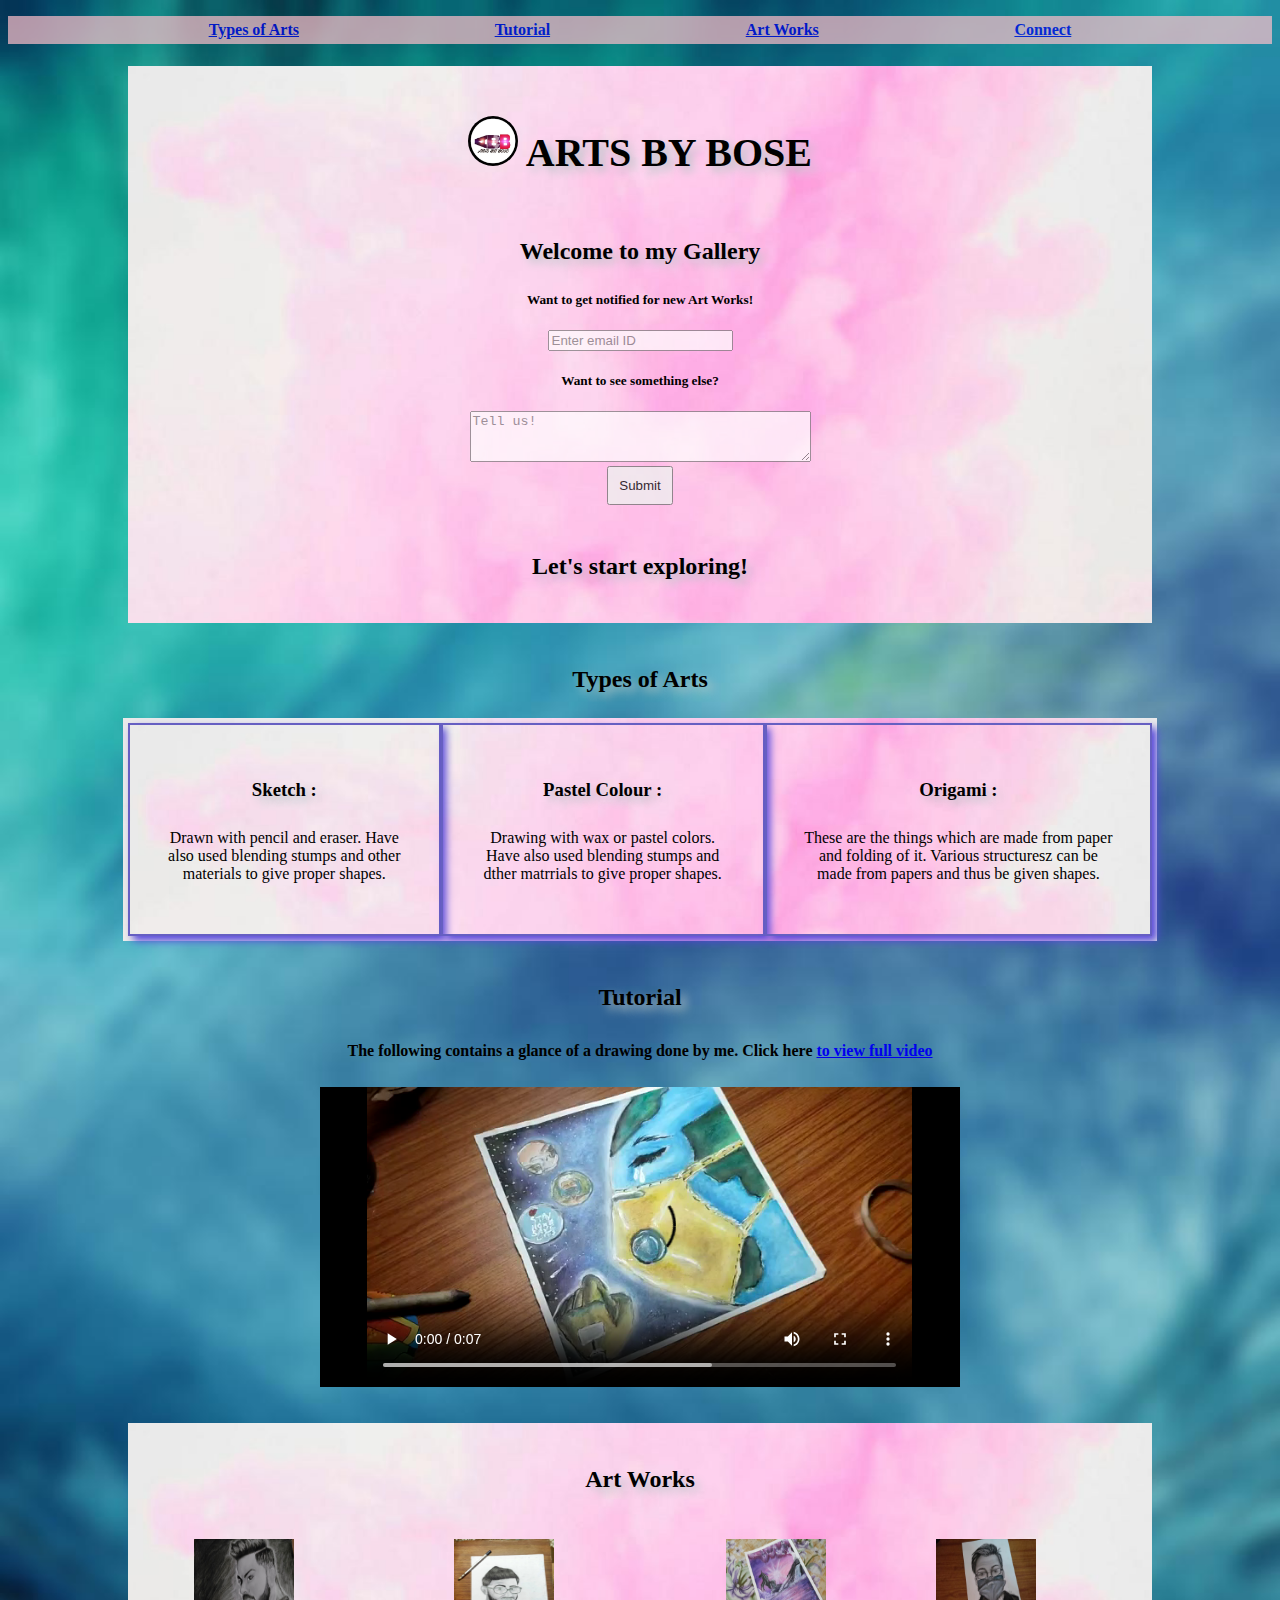
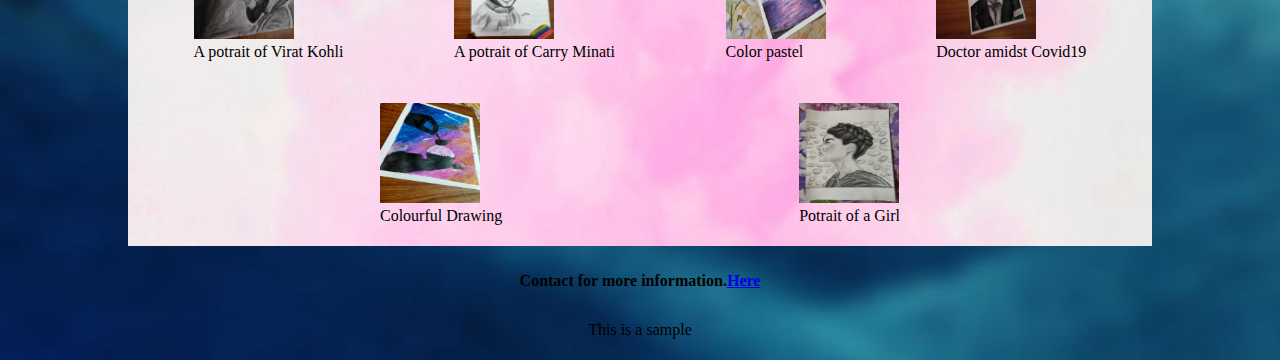
<file: index.html>
<!DOCTYPE HTML>
<html>
	<head>
	<title>Arts By Bose</title>
	<link rel="stylesheet" type="text/css" href="design.css">
	</head>
	
	<header id="header">
		<nav id="nav-bar">
			<ul>
				<div class="nav-link"><a href="#types"><strong>Types of Arts</strong>  </a></div>
				<div class="nav-link"><a href="#video"><strong>Tutorial</strong>    </a></div>
				<div class="nav-link"><a href="#photos"><strong>Art Works</strong>    </a></div>
				<div class="nav-link"><a href="#connect"><strong>Connect</strong>    </a></div>
				
				</ul>
			</nav>
		</header>
				
	
	<main>
	<div id="first">
		<div id="logo">
		<br><h1><img id="header-img" src="images/logo2.jfif" alt="LOGO">
			ARTS BY BOSE</h1>
			</div>

	<form id="form" action="https://www.freecodecamp.com/email-submit">
		<h2> Welcome to my Gallery </h2>
		
		<label for="email"><h5>Want to get notified for new Art Works!</h5></label>
			<input class="opac" id="email" type="email" placeholder="Enter email ID">
		<label for="more"><h5>Want to see something else?</h5></label>
			<textarea id="more" class="opac" rows="3" cols="40" placeholder="Tell us!"></textarea>
	<br><button id="submit" type="submit">Submit</button>
	</form>
	
	<br><h2 id="Start">Let's start exploring!</h2><br>
	</div>
		<br><h2> Types of Arts </h2>
	<ul id="types">
		<div class="variants">
		<h3> Sketch : </h3>
		<p>Drawn with pencil and eraser. Have also used blending stumps and other materials to give proper shapes.</p>
		</div>
		<div class="variants">
		<h3>Pastel Colour :</h3>
		<p>Drawing with wax or pastel colors. Have also used blending stumps and dther matrrials to give proper shapes.</p>
		</div>
		<div class="variants">
		<h3>Origami :</h3>
		<p>These are the things which are made from paper and folding of it. Various structuresz can be made from papers and thus be given shapes.</p>
		</div>
	</ul>

	<div id="video">
		<br><h2>Tutorial</h2>
			<h4>The following contains a glance of a drawing done by me. Click here  <a href="https://youtu.be/W6mHHwencJk">to view full video</a>
			</h4>
			<div id="centre">
			<video src="images/video.mp4" alt="Video snap" controls>
	</div></div>
	
		<br><br>
		<div class="full"><br><h2>Art Works</h2>
	<div id="photos">
		<div><figure><img src="images/kohli.jfif" class="small"><figcaption>A potrait of Virat Kohli</figcaption></figure> </div>
		<div><figure><img src="images/carry.jfif" class="small"><figcaption>A potrait of Carry Minati</figcaption></figure></div>
		<div><figure><img src="images/pastel.jfif" class="small"><figcaption>Color pastel</figcaption></figure></div>
		<div><figure><img src="images/doctr.jfif" class="small"><figcaption>Doctor amidst Covid19</figcaption></figure></div>
		<div><figure><img src="images/color2.jfif" class="small"><figcaption>Colourful Drawing</figcaption></figure></div>
		<div><figure><img src="images/sketch3.jfif" class="small"><figcaption>Potrait of a Girl</figcaption></figure></div>
	</div>	
</div>
</main>
	
	<footer id="connect">
		<h4>Contact for more information.<a href="https://www.youtube.com/channel/UCrswAganzaps3DQ4hSA-_eA">Here</a></h4>
		<p>This is a sample</p>
	</footer>
</html>
</file>
<file: design.css>
html,
body {
  min-height: 100%;
  min-width: 90%;
}
#header-img {
  height: 50px;
  width: 50px;
  border-radius: 50%;
}
#header-img:hover {
  transform: scale(1.5);
  border-radius: 50%;
  box-shadow: 5px 5px 10px 3px cyan;
}
#logo {
  margin: auto;
}

#header {
  width: 100%;
  height: 50px;
}

figure {
  padding: 5px;
}

h1 {
  text-shadow: 5px 5px 6px white;
}
ul {
  display: flex;
  justify-content: space-evenly;
  padding: 5px;
}
#types {
  background-size: 100%;
  background-image: url("images/pink.jpg");
  width: 80vw;
  margin: auto;
}
#video {
  width: 50vw;
  margin: auto;
}
video {
  width: auto;
  height: 300px;
}
#centre {
  background-color: black;
  display: flex;
  justify-content: space-evenly;
}
img {
  width: 200px;
  height: 200px;
}
img:hover {
  transition-delay: 0.3s;
  transform: scale(2.5);
  box-shadow: 5px 5px 10px 10px rgb(108, 243, 243);
}
.variants {
  border: 2px solid rgb(102, 95, 194);
  box-shadow: 5px 5px 8px rgb(87, 72, 218);
  padding: 30px;
}
#photos {
  display: flex;
  flex-wrap: wrap;
  flex-direction: row;
  justify-content: space-evenly;
  width: 80vw;
  margin: auto;
}
.full {
  background-image: url("images/pink.jpg");
  background-size: 100%;
  width: 80vw;
  margin: auto;
}
.small {
  height: 100px;
  width: 100px;
}
#first {
  background-image: url("images/pink.jpg");
  background-size: 100%;
  width: 80vw;
  margin: auto;
}
.opac {
  opacity: 0.7;
}
form,
h1,
h2,
h3,
p,
h4 {
  text-align: center;
  padding: 5px;
}
#nav-bar {
  background-color: pink;
  opacity: 0.7;
}
h1,
h2,
h3 {
  text-shadow: 5px 5px 10px rgb(182, 197, 197);
}

body {
  color: black;
  font-family: Georgia, "Times New Roman", Times, serif;
  background-image: url("images/hey5.jpg");
  background-size: 100%;
}

h1 {
  font-size: 40px;
}
#submit {
  opacity: 0.8;
  padding: 10px;
  animation-name: neon;
  animation-delay: 0.2s;
  animation-iteration-count: infinite;
  animation-duration: 3s;
}

@keyframes neon {
  0% {
    background-color: grey;
  }
  50% {
    background-color: blue;
  }
  100% {
    background-color: lightcoral;
  }
}
</file>
